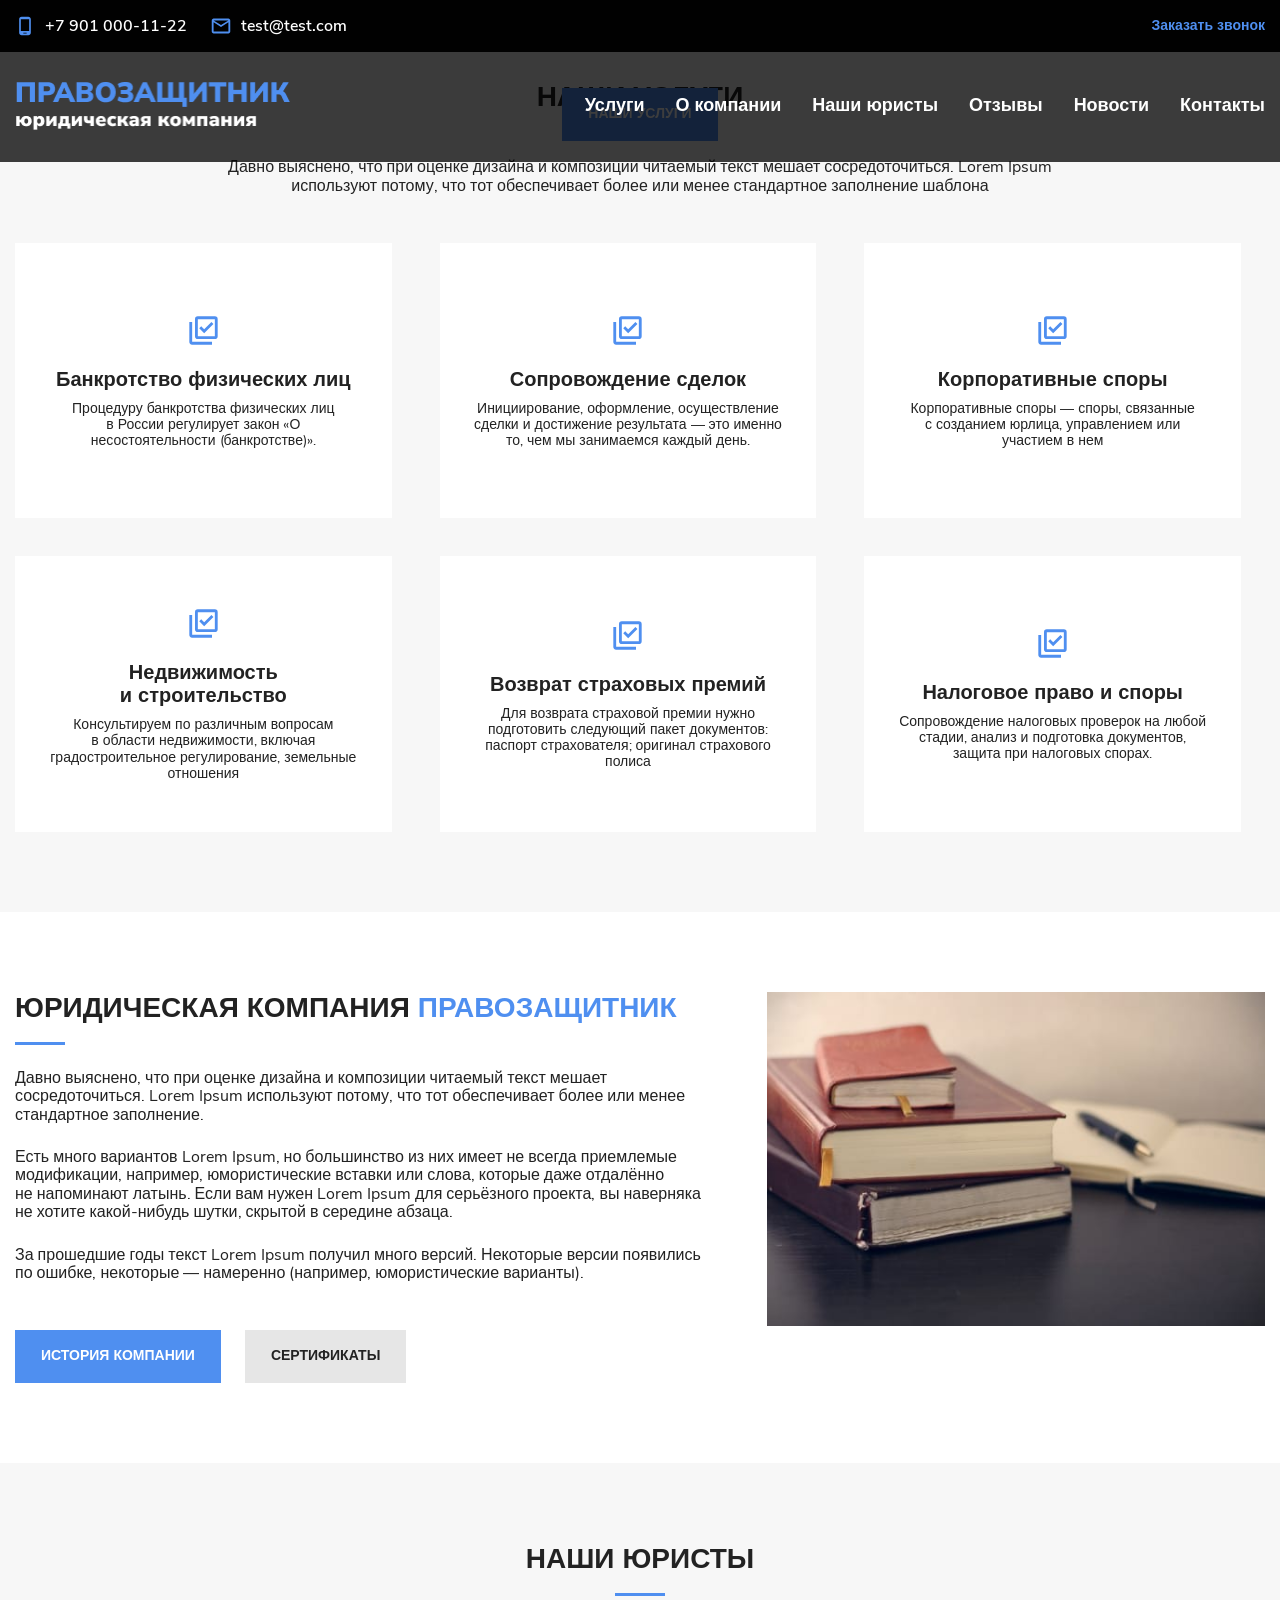
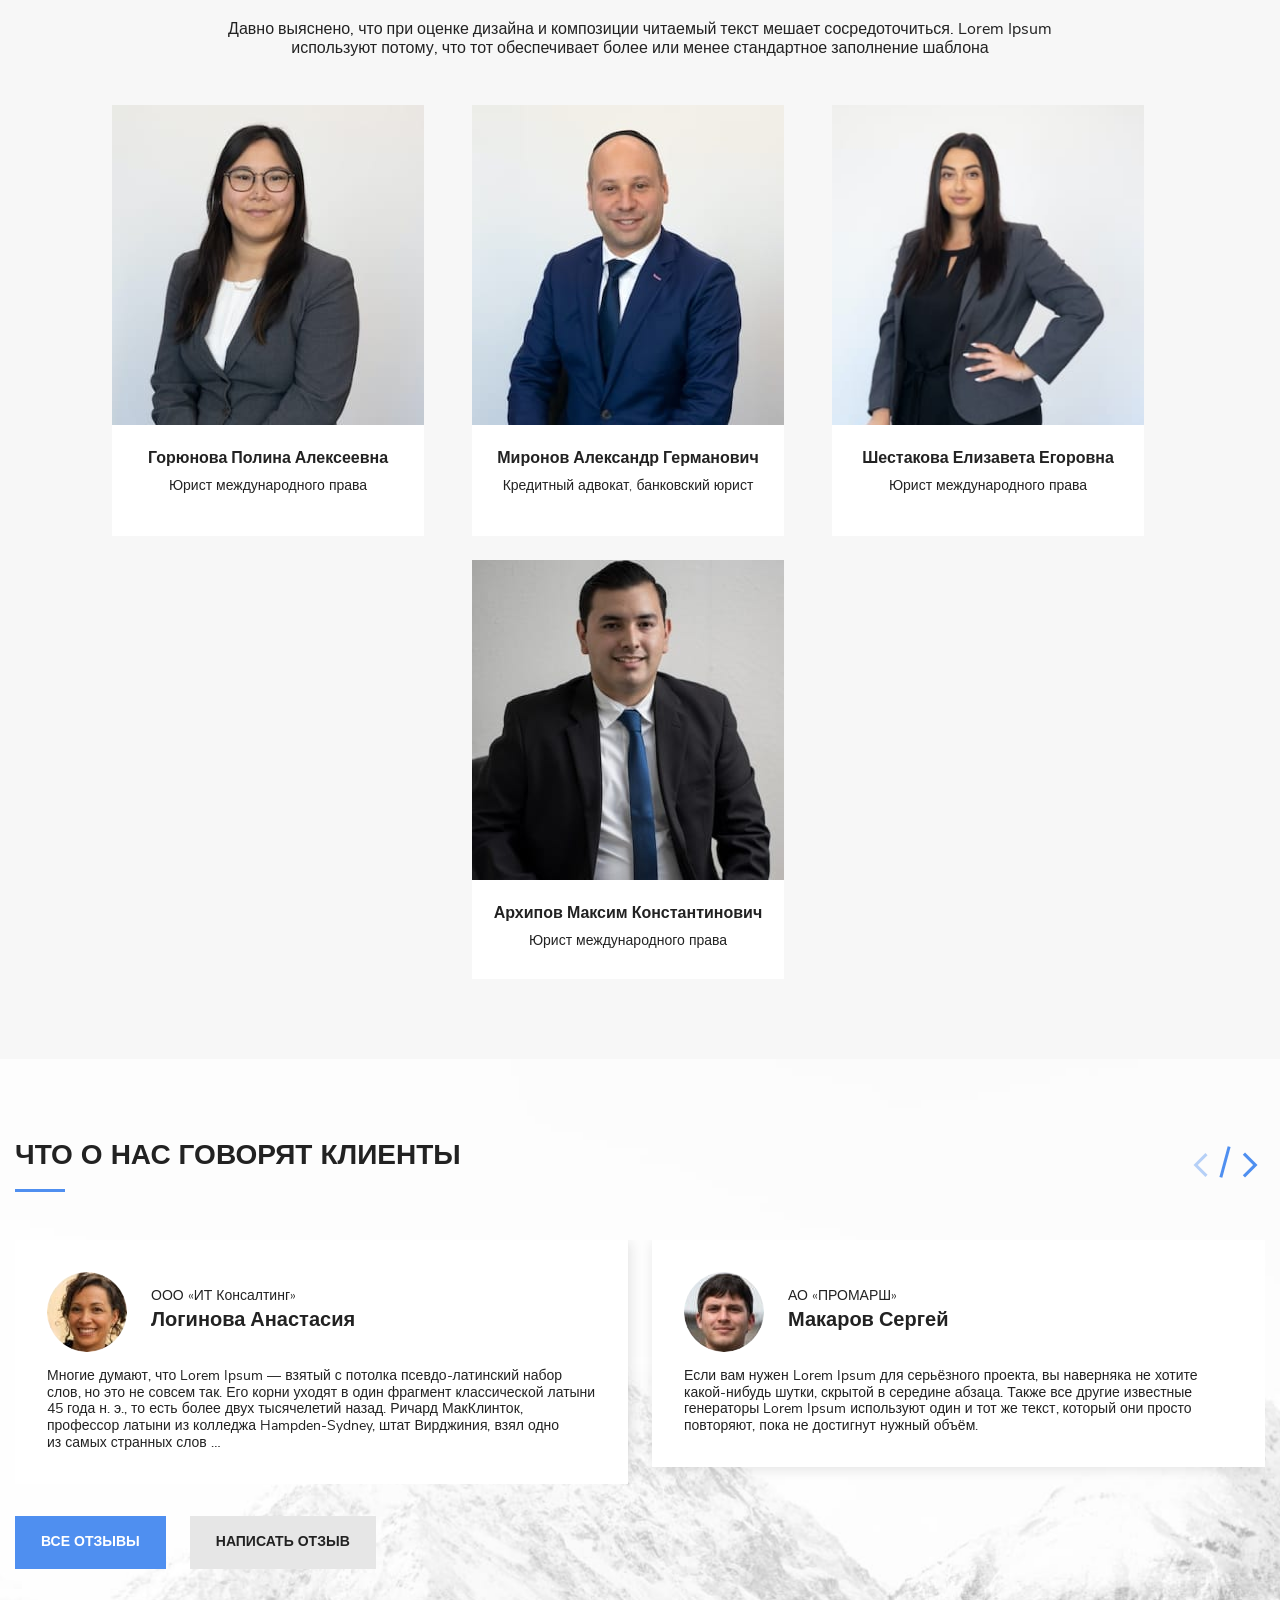
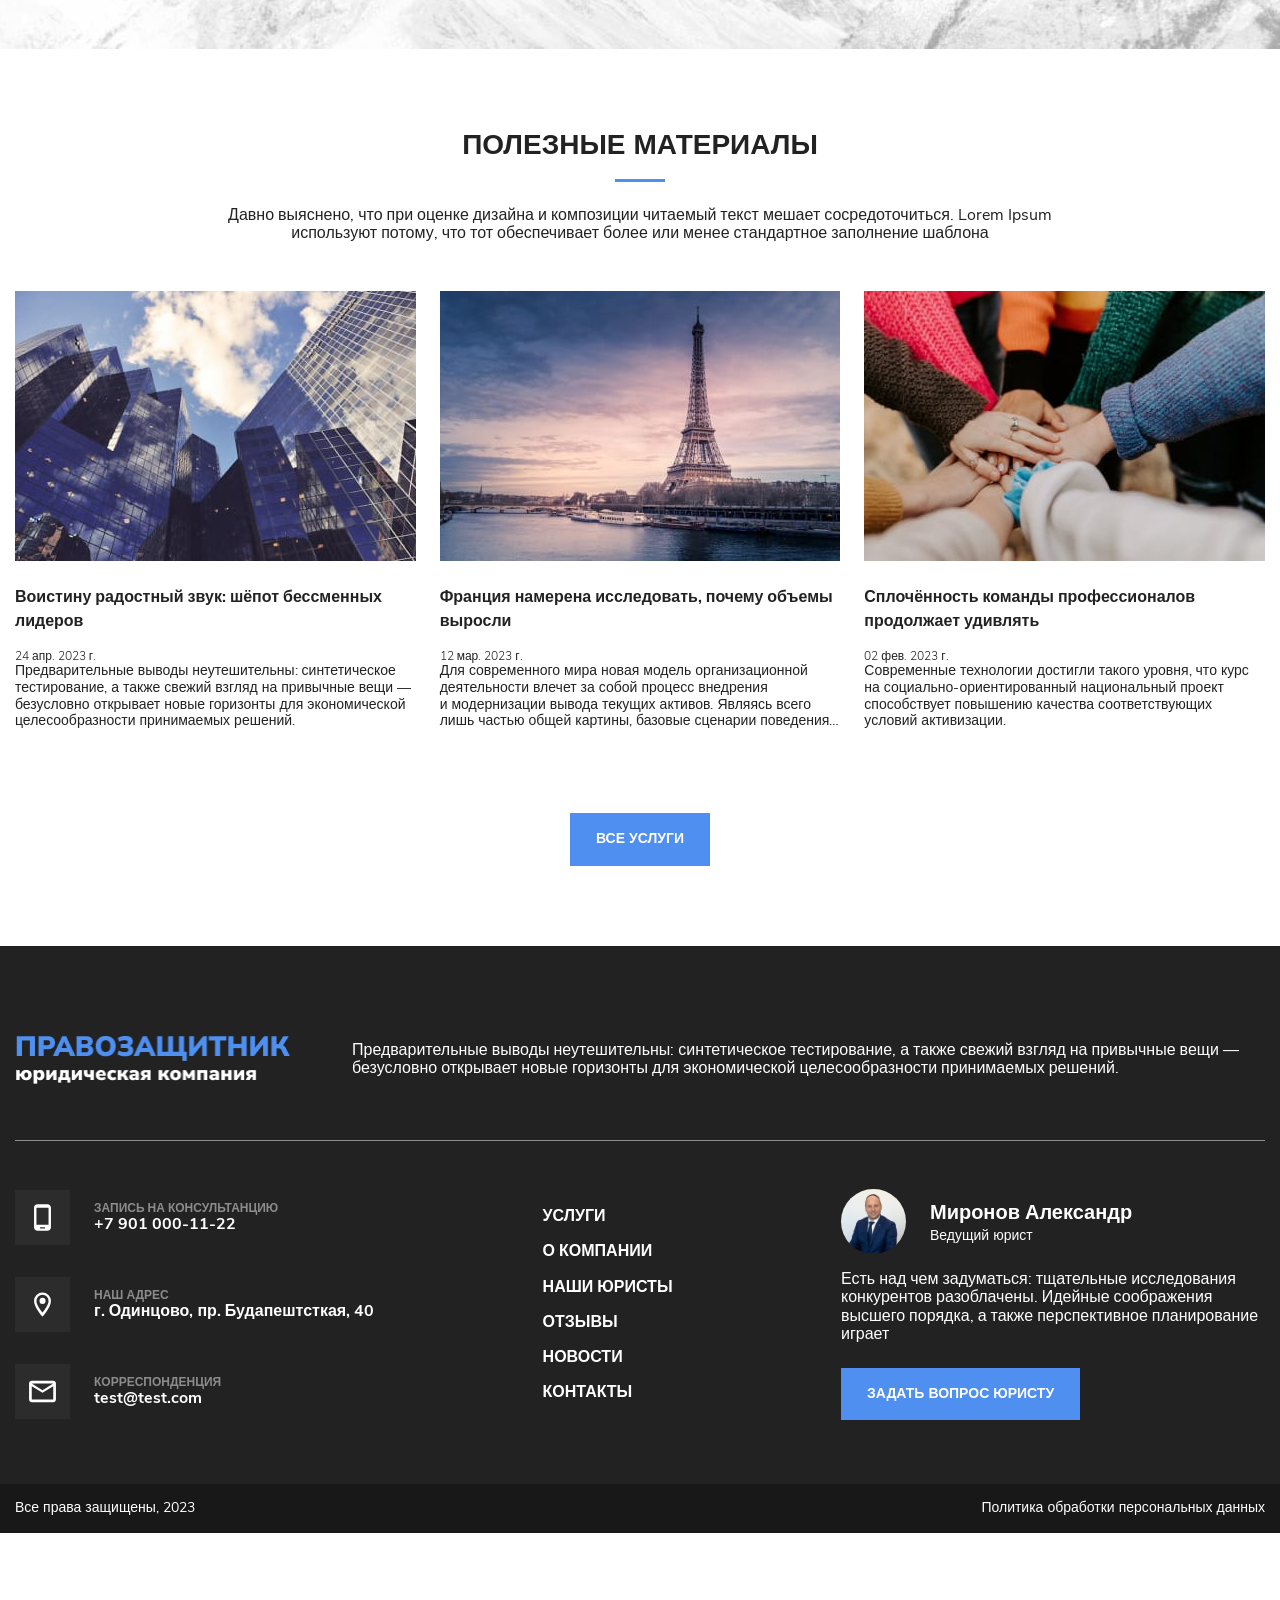
<file: docs/index.html>
<!DOCTYPE html><html lang="ru" class="page"><head><meta charset="UTF-8"><meta name="viewport" content="width=device-width,initial-scale=1"><link rel="shortcut icon" href="favicon.ico" type="image/x-icon"><meta http-equiv="X-UA-Compatible" content="ie=edge"><meta name="theme-color" content="#111111"><title>Правозащитник</title><link rel="preload" href="fonts/NunitoSans-Light.woff2" as="font" type="font/woff2" crossorigin><link rel="preload" href="fonts/NunitoSans-Regular.woff2" as="font" type="font/woff2" crossorigin><link rel="preload" href="fonts/NunitoSans-SemiBold.woff2" as="font" type="font/woff2" crossorigin><link rel="preload" href="fonts/NunitoSans-Bold.woff2" as="font" type="font/woff2" crossorigin><link rel="preload" href="fonts/NunitoSans-ExtraBold.woff2" as="font" type="font/woff2" crossorigin><link rel="preload" href="fonts/NunitoSans-Black.woff2" as="font" type="font/woff2" crossorigin><link rel="stylesheet" href="css/vendor.css"><link rel="stylesheet" href="css/main.css"><script defer="defer" src="js/main.js"></script></head><body class="page__body"><div class="site-container"><header class="header" data-scroll-header><div class="header__top"><div class="container header__top-container"><ul class="list-reset header__contacts"><li class="header__contact"><a href="tel:79010001122" class="header__contact-link" aria-label="Позвонить в компанию"><svg><use xlink:href="img/sprite.svg#phone"></use></svg> +7 901 000-11-22</a></li><li class="header__contact header__contact--desk"><a href="mailto:test@test.com" class="header__contact-link" aria-label="Отправить письмо"><svg><use xlink:href="img/sprite.svg#mail"></use></svg> test@test.com</a></li></ul><button class="btn-reset header__btn" data-graph-animation="custom" data-graph-path="form-modal">Заказать звонок</button></div></div><div class="header__bottom"><div class="container header__bottom-container"><a href="#" class="logo header__logo"><img src="img/logo.png" width="275" height="50" alt="Логотип Правозащитник Юридическая компания"></a><nav class="nav" title="Навигация" data-menu><ul class="list-reset nav__list"><li class="nav__item"><a href="#service" class="nav__link" data-menu-item>Услуги</a></li><li class="nav__item"><a href="#about" class="nav__link" data-menu-item>О компании</a></li><li class="nav__item"><a href="#lawyer" class="nav__link" data-menu-item>Наши юристы</a></li><li class="nav__item"><a href="#testimonial" class="nav__link" data-menu-item>Отзывы</a></li><li class="nav__item"><a href="#blog" class="nav__link" data-menu-item>Новости</a></li><li class="nav__item"><a href="#contact" class="nav__link" data-menu-item>Контакты</a></li></ul></nav><button class="burger" aria-label="Открыть меню" aria-expanded="false" data-burger><span class="burger__line"></span></button></div></div></header><main class="main"><section class="hero"><h1 class="visually-hidden">Правозащитник Юридическая компания</h1><div class="hero__slider"><div class="slider-nav hero__nav"><div class="container slider-nav__container"><div class="swiper-pagination hero__pag"></div><div class="slider-buttons"><button class="btn-reset slider-buttons__btn hero__prev"><svg><use xlink:href="img/sprite.svg#arrowleft"></use></svg></button> <button class="btn-reset slider-buttons__btn hero__next"><svg><use xlink:href="img/sprite.svg#arrowright"></use></svg></button></div></div></div><div class="swiper-wrapper"><div class="swiper-slide"><div class="hero-slide hero-slide--one"><div class="container"><div class="hero__content"><h2 class="hero__title">Оказываем весь комплекс 3 <span class="hero__title-accent">Юридических услуг</span></h2><p class="hero__descr">Давно выяснено, что при оценке дизайна и композиции читаемый текст мешает сосредоточиться. Lorem Ipsum используют потому, что тот обеспечивает более или менее стандартное заполнение.</p><a href="#service" class="btn-reset btn hero__btn">Наши услуги</a></div></div></div></div><div class="swiper-slide"><div class="hero-slide hero-slide--two"><div class="container"><div class="hero__content"><h2 class="hero__title">Оказываем весь комплекс 3 <span class="hero__title-accent">Юридических услуг</span></h2><p class="hero__descr">Давно выяснено, что при оценке дизайна и композиции читаемый текст мешает сосредоточиться. Lorem Ipsum используют потому, что тот обеспечивает более или менее стандартное заполнение.</p><a href="#service" class="btn-reset btn hero__btn">Наши услуги</a></div></div></div></div><div class="swiper-slide"><div class="hero-slide hero-slide--three"><div class="container"><div class="hero__content"><h2 class="hero__title">Оказываем весь комплекс 3 <span class="hero__title-accent">Юридических услуг</span></h2><p class="hero__descr">Давно выяснено, что при оценке дизайна и композиции читаемый текст мешает сосредоточиться. Lorem Ipsum используют потому, что тот обеспечивает более или менее стандартное заполнение.</p><a href="#service" class="btn-reset btn hero__btn">Наши услуги</a></div></div></div></div></div></div></section><section class="service" id="service"><div class="container service__container"><h2 class="title service__title">Наши услуги</h2><p class="descr service__descr">Давно выяснено, что при оценке дизайна и композиции читаемый текст мешает сосредоточиться. Lorem Ipsum используют потому, что тот обеспечивает более или менее стандартное заполнение шаблона</p><div class="swiper service__swiper"><div class="swiper-wrapper grid service__list"><div class="swiper-slide service__item"><svg class="service__icon"><use xlink:href="img/sprite.svg#agreement"></use></svg><h3 class="service__subtitle">Банкротство физических лиц</h3><p class="service__subdescr">Процедуру банкротства физических лиц в России регулирует закон «О несостоятельности (банкротстве)».</p></div><div class="swiper-slide service__item"><svg class="service__icon"><use xlink:href="img/sprite.svg#agreement"></use></svg><h3 class="service__subtitle">Сопровождение сделок</h3><p class="service__subdescr">Инициирование, оформление, осуществление сделки и достижение результата — это именно то, чем мы занимаемся каждый день.</p></div><div class="swiper-slide service__item"><svg class="service__icon"><use xlink:href="img/sprite.svg#agreement"></use></svg><h3 class="service__subtitle">Корпоративные споры</h3><p class="service__subdescr">Корпоративные споры — споры, связанные с созданием юрлица, управлением или участием в нем</p></div><div class="swiper-slide service__item"><svg class="service__icon"><use xlink:href="img/sprite.svg#agreement"></use></svg><h3 class="service__subtitle">Недвижимость и строительство</h3><p class="service__subdescr">Консультируем по различным вопросам в области недвижимости, включая градостроительное регулирование, земельные отношения</p></div><div class="swiper-slide service__item"><svg class="service__icon"><use xlink:href="img/sprite.svg#agreement"></use></svg><h3 class="service__subtitle">Возврат страховых премий</h3><p class="service__subdescr">Для возврата страховой премии нужно подготовить следующий пакет документов: паспорт страхователя; оригинал страхового полиса</p></div><div class="swiper-slide service__item"><svg class="service__icon"><use xlink:href="img/sprite.svg#agreement"></use></svg><h3 class="service__subtitle">Налоговое право и споры</h3><p class="service__subdescr">Сопровождение налоговых проверок на любой стадии, анализ и подготовка документов, защита при налоговых спорах.</p></div></div></div></div></section><section class="about" id="about"><div class="container about__container"><div class="about__row"><div class="about__content"><h2 class="title about__title">Юридическая компания <span class="title__accent">правозащитник</span></h2><div class="about__text"><p class="descr about__descr">Давно выяснено, что при оценке дизайна и композиции читаемый текст мешает сосредоточиться. Lorem Ipsum используют потому, что тот обеспечивает более или менее стандартное заполнение.</p><p class="descr about__descr">Есть много вариантов Lorem Ipsum, но большинство из них имеет не всегда приемлемые модификации, например, юмористические вставки или слова, которые даже отдалённо не напоминают латынь. Если вам нужен Lorem Ipsum для серьёзного проекта, вы наверняка не хотите какой-нибудь шутки, скрытой в середине абзаца.</p><p class="descr about__descr">За прошедшие годы текст Lorem Ipsum получил много версий. Некоторые версии появились по ошибке, некоторые — намеренно (например, юмористические варианты).</p></div></div><div class="about__img"><img src="img/books.jpg" width="535" height="359" alt="" aria-hidden="true"></div></div><div class="about__footer"><a href="#" class="btn-reset btn about__btn" aria-label="Перейти на страницу об истории компании">История компании</a> <a href="#" class="btn-reset btn btn--secondary about__btn" aria-label="Перейти на страницу сертификатов">Сертификаты</a></div></div></section><section class="staff" id="lawyer"><div class="container staff__container"><h2 class="title staff__title">Наши юристы</h2><p class="descr staff__descr">Давно выяснено, что при оценке дизайна и композиции читаемый текст мешает сосредоточиться. Lorem Ipsum используют потому, что тот обеспечивает более или менее стандартное заполнение шаблона</p><div class="swiper staff__swiper"><div class="swiper-wrapper staff__list"><div class="swiper-slide staff__item"><div class="staff__img"><img src="img/lawyer-1.jpg" alt="Горюнова Полина Алексеевна"></div><div class="staff__content"><div class="staff__name">Горюнова Полина Алексеевна</div><div class="staff__post">Юрист международного права</div></div><div class="staff__hover-content"><div class="staff__name">Горюнова Полина Алексеевна</div><div class="staff__post">Юрист международного права</div><div class="staff__about">Есть много вариантов Lorem Ipsum, но большинство из них имеет не всегда приемлемые модификации, например, юмористические вставки или слова, которые даже отдалённо не напоминают латынь.</div><div class="staff__exp">12 лет юридической практики</div></div></div><div class="swiper-slide staff__item"><div class="staff__img"><img src="img/lawyer-2.jpg" alt="Миронов Александр Германович"></div><div class="staff__content"><div class="staff__name">Миронов Александр Германович</div><div class="staff__post">Кредитный адвокат, банковский юрист</div></div><div class="staff__hover-content"><div class="staff__name">Миронов Александр Германович</div><div class="staff__post">Кредитный адвокат, банковский юрист</div><div class="staff__about">Есть много вариантов Lorem Ipsum, но большинство из них имеет не всегда приемлемые модификации, например, юмористические вставки или слова, которые даже отдалённо не напоминают латынь.</div><div class="staff__exp">12 лет юридической практики</div></div></div><div class="swiper-slide staff__item"><div class="staff__img"><img src="img/lawyer-3.jpg" alt="Шестакова Елизавета Егоровна"></div><div class="staff__content"><div class="staff__name">Шестакова Елизавета Егоровна</div><div class="staff__post">Юрист международного права</div></div><div class="staff__hover-content"><div class="staff__name">Шестакова Елизавета Егоровна</div><div class="staff__post">Юрист международного права</div><div class="staff__about">Есть много вариантов Lorem Ipsum, но большинство из них имеет не всегда приемлемые модификации, например, юмористические вставки или слова, которые даже отдалённо не напоминают латынь.</div><div class="staff__exp">12 лет юридической практики</div></div></div><div class="swiper-slide staff__item"><div class="staff__img"><img src="img/lawyer-4.jpg" alt="Архипов Максим Константинович"></div><div class="staff__content"><div class="staff__name">Архипов Максим Константинович</div><div class="staff__post">Юрист международного права</div></div><div class="staff__hover-content"><div class="staff__name">Архипов Максим Константинович</div><div class="staff__post">Юрист международного права</div><div class="staff__about">Есть много вариантов Lorem Ipsum, но большинство из них имеет не всегда приемлемые модификации, например, юмористические вставки или слова, которые даже отдалённо не напоминают латынь.</div><div class="staff__exp">12 лет юридической практики</div></div></div></div></div></div></section><section class="testimonial" id="testimonial"><div class="container testimonial__container"><div class="testimonial__header"><h2 class="title testimonial__title">Что о нас говорят клиенты</h2><div class="slider-buttons slider-buttons--accent testimonial__nav"><button class="btn-reset slider-buttons__btn testimonial__prev"><svg><use xlink:href="img/sprite.svg#arrowleft"></use></svg></button> <button class="btn-reset slider-buttons__btn testimonial__next"><svg><use xlink:href="img/sprite.svg#arrowright"></use></svg></button></div></div><div class="swiper testimonial__swiper"><div class="swiper-wrapper"><div class="swiper-slide testimonial__item"><div class="testimonial__wrapper"><div class="testimonial__author"><div class="testimonial__img"><img src="./img/testimonial-1.jpg" alt="Логинова Анастасия"></div><div class="testimonial__text"><p class="testimonial__company">ООО «ИТ Консалтинг»</p><p class="testimonial__name">Логинова Анастасия</p></div></div><div class="testimonial__feedback">Многие думают, что Lorem Ipsum — взятый с потолка псевдо-латинский набор слов, но это не совсем так. Его корни уходят в один фрагмент классической латыни 45 года н. э., то есть более двух тысячелетий назад. Ричард МакКлинток, профессор латыни из колледжа Hampden-Sydney, штат Вирджиния, взял одно из самых странных слов …</div></div></div><div class="swiper-slide testimonial__item"><div class="testimonial__wrapper"><div class="testimonial__author"><div class="testimonial__img"><img src="./img/testimonial-2.jpg" alt="Макаров Сергей"></div><div class="testimonial__text"><p class="testimonial__company">АО «ПРОМАРШ»</p><p class="testimonial__name">Макаров Сергей</p></div></div><div class="testimonial__feedback">Если вам нужен Lorem Ipsum для серьёзного проекта, вы наверняка не хотите какой-нибудь шутки, скрытой в середине абзаца. Также все другие известные генераторы Lorem Ipsum используют один и тот же текст, который они просто повторяют, пока не достигнут нужный объём.</div></div></div><div class="swiper-slide testimonial__item"><div class="testimonial__wrapper"><div class="testimonial__author"><div class="testimonial__img"><img src="./img/testimonial-1.jpg" alt="Логинова Анастасия"></div><div class="testimonial__text"><p class="testimonial__company">ООО «ИТ Консалтинг»</p><p class="testimonial__name">Логинова Анастасия</p></div></div><div class="testimonial__feedback">Многие думают, что Lorem Ipsum — взятый с потолка псевдо-латинский набор слов, но это не совсем так. Его корни уходят в один фрагмент классической латыни 45 года н. э., то есть более двух тысячелетий назад. Ричард МакКлинток, профессор латыни из колледжа Hampden-Sydney, штат Вирджиния, взял одно из самых странных слов …</div></div></div></div></div><div class="testimonial__footer"><a href="#" class="btn-reset btn testimonial__btn">Все отзывы</a> <a href="#" class="btn-reset btn btn--secondary testimonial__btn">Написать отзыв</a></div></div></section><section class="blog" id="blog"><div class="container blog__container"><h2 class="title blog__title">Полезные материалы</h2><p class="descr blog__descr">Давно выяснено, что при оценке дизайна и композиции читаемый текст мешает сосредоточиться. Lorem Ipsum используют потому, что тот обеспечивает более или менее стандартное заполнение шаблона</p><div class="swiper blog__swiper"><div class="swiper-wrapper"><div class="swiper-slide blog__item"><a href="#" class="blog-artic"><div class="blog-artic__img"><img src="img/news-1.jpg" alt="" aria-hidden="true"></div><h3 class="blog-artic__title">Воистину радостный звук: шёпот бессменных лидеров</h3><div class="blog-artic__date">24 апр. 2023 г.</div><p class="blog-artic__descr">Предварительные выводы неутешительны: синтетическое тестирование, а также свежий взгляд на привычные вещи — безусловно открывает новые горизонты для экономической целесообразности принимаемых решений.</p></a></div><div class="swiper-slide blog__item"><a href="#" class="blog-artic"><div class="blog-artic__img"><img src="img/news-2.jpg" alt="" aria-hidden="true"></div><h3 class="blog-artic__title">Франция намерена исследовать, почему объемы выросли</h3><div class="blog-artic__date">12 мар. 2023 г.</div><p class="blog-artic__descr">Для современного мира новая модель организационной деятельности влечет за собой процесс внедрения и модернизации вывода текущих активов. Являясь всего лишь частью общей картины, базовые сценарии поведения…</p></a></div><div class="swiper-slide blog__item"><a href="#" class="blog-artic"><div class="blog-artic__img"><img src="img/news-3.jpg" alt="" aria-hidden="true"></div><h3 class="blog-artic__title">Сплочённость команды профессионалов продолжает удивлять</h3><div class="blog-artic__date">02 фев. 2023 г.</div><p class="blog-artic__descr">Современные технологии достигли такого уровня, что курс на социально-ориентированный национальный проект способствует повышению качества соответствующих условий активизации.</p></a></div></div></div><button class="btn-reset btn blog__btn">Все услуги</button></div></section></main><footer class="footer" id="contact"><div class="footer__top"><div class="container"><div class="footer__info"><a href="#" class="logo footer__logo"><img src="img/logo.png" width="275" height="50" alt="Правозащитник Юридическая компания"></a><p class="descr footer__descr">Предварительные выводы неутешительны: синтетическое тестирование, а также свежий взгляд на привычные вещи — безусловно открывает новые горизонты для экономической целесообразности принимаемых решений.</p></div><div class="footer__content"><ul class="list-reset footer-contact"><li class="footer-contact__item"><a href="tel:79010001122" class="footer-contact__link" aria-label="Позвонить в компанию"><div class="footer-contact__icon"><svg><use xlink:href="img/sprite.svg#phone"></use></svg></div><div class="footer-contact__content"><div class="footer-contact__title">Запись на консультанцию</div><div class="footer-contact__text">+7 901 000-11-22</div></div></a></li><li class="footer-contact__item"><div class="footer-contact__link"><div class="footer-contact__icon"><svg><use xlink:href="img/sprite.svg#map"></use></svg></div><div class="footer-contact__content"><div class="footer-contact__title">Наш адрес</div><div class="footer-contact__text">г. Одинцово, пр. Будапештсткая, 40</div></div></div></li><li class="footer-contact__item"><a href="mailto:test@test.com" class="footer-contact__link" aria-label="Отправить письмо"><div class="footer-contact__icon"><svg><use xlink:href="img/sprite.svg#mail"></use></svg></div><div class="footer-contact__content"><div class="footer-contact__title">Корреспонденция</div><div class="footer-contact__text">test@test.com</div></div></a></li></ul><nav class="footer-nav"><ul class="list-reset footer-nav__list"><li class="footer-nav__item"><a href="#service" class="footer-nav__link">Услуги</a></li><li class="footer-nav__item"><a href="#about" class="footer-nav__link">О компании</a></li><li class="footer-nav__item"><a href="#lawyer" class="footer-nav__link">Наши юристы</a></li><li class="footer-nav__item"><a href="#testimonial" class="footer-nav__link">Отзывы</a></li><li class="footer-nav__item"><a href="#blog" class="footer-nav__link">Новости</a></li><li class="footer-nav__item"><a href="#contact" class="footer-nav__link">Контакты</a></li></ul></nav><div class="footer-ask"><div class="footer-ask__lawyer"><div class="footer-ask__img"><img src="img/lawyer-2.jpg" alt="Миронов Александр"></div><div class="footer-ask__text"><p class="footer-ask__name">Миронов Александр</p><p class="footer-ask__post">Ведущий юрист</p></div></div><p class="descr footer-ask__descr">Есть над чем задуматься: тщательные исследования конкурентов разоблачены. Идейные соображения высшего порядка, а также перспективное планирование играет</p><button class="btn-reset btn footer-ask__btn" data-graph-animation="custom" data-graph-path="form-modal">Задать вопрос юристу</button></div></div></div></div><div class="footer__bottom"><div class="container footer__bottom-container"><div class="copyright">Все права защищены, 2023</div><a href="#" class="politic">Политика обработки персональных данных</a></div></div></footer><div class="graph-modal modal"><div class="graph-modal__container modal__container" role="dialog" aria-modal="true" data-graph-target="form-modal"><button class="btn-reset js-modal-close graph-modal__close modal__close" aria-label="Закрыть модальное окно"></button><div class="graph-modal__content modal__content"><div class="modal__success">Ваша заявка отправлена!</div><div class="modal__text"><h2 class="title modal__title">Мы вас проконсультируем</h2><p class="descr modal__descr">Заполните форму чтобы заказать обратный звонок. Наши сотрудники свяжутся с Вами.</p></div><form action="#" class="modal-form"><label class="modal-form__label"><input type="text" name="Имя" class="input-reset modal-form__input input-name" placeholder="Имя"></label> <label class="modal-form__label"><input type="tel" name="Телефон" class="input-reset modal-form__input input-tel" placeholder="Телефон"></label> <button class="btn-reset btn btn--dark modal-form__btn">Отправить</button></form></div></div></div></div></body></html>
</file>
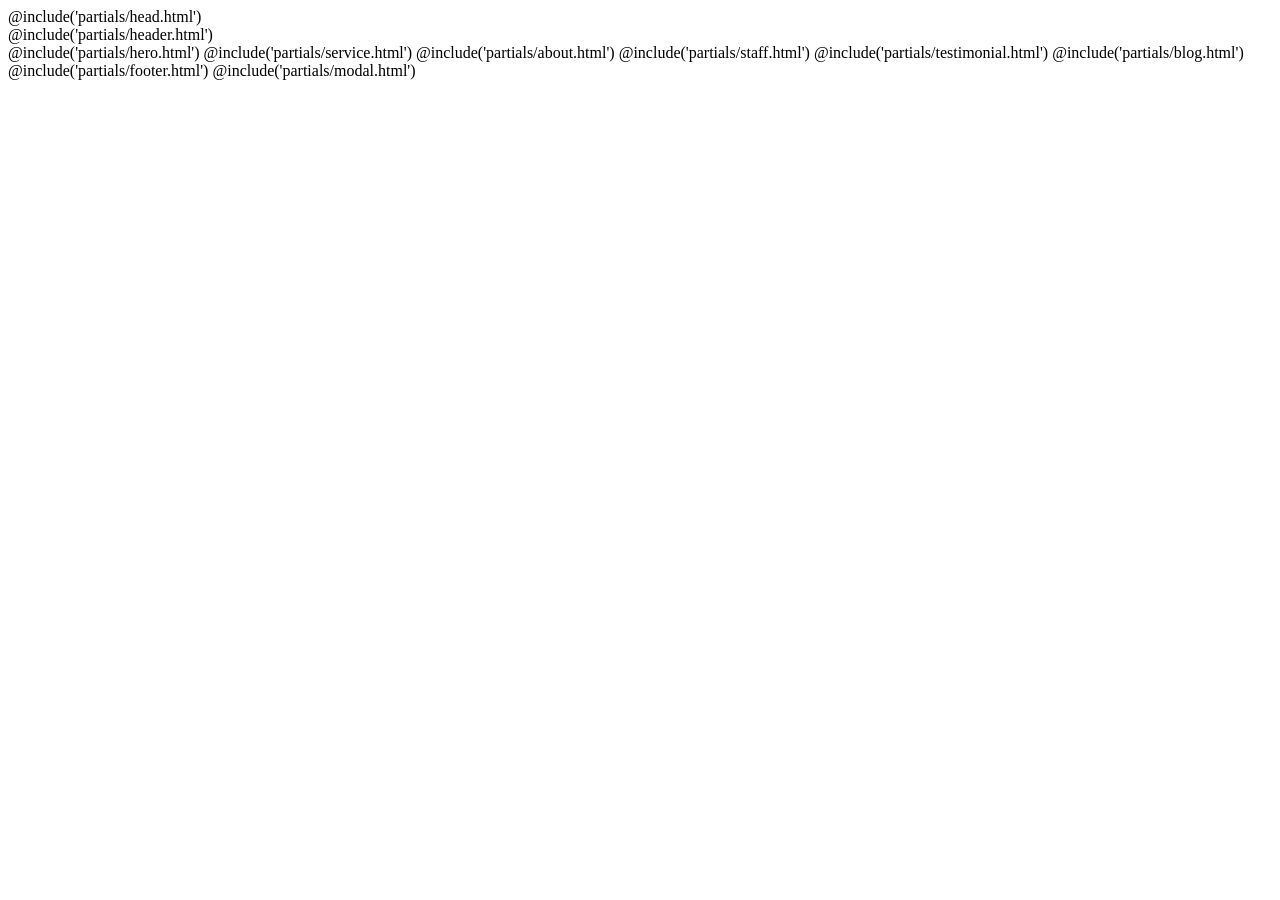
<file: src/index.html>
<!DOCTYPE html>
<html lang="ru" class="page">

@include('partials/head.html')

<body class="page__body">
  <div class="site-container">
    @include('partials/header.html')
    <main class="main">
      @include('partials/hero.html')
      @include('partials/service.html')
      @include('partials/about.html')
      @include('partials/staff.html')
      @include('partials/testimonial.html')
      @include('partials/blog.html')
    </main>
    @include('partials/footer.html')
    @include('partials/modal.html')
  </div>
</body>

</html>
</file>
<file: docs/css/main.css>
:root{--font-family:"Nunito",sans-serif;--content-width:1320px;--container-offset:15px;--container-width:calc(var(--content-width) + (var(--container-offset) * 2));--light-color:#fff;--accent-color:#4f8ff0;--light-grey-color:#f7f7f7;--grey-color:#e6e6e6;--dark-color:#222;--black-color:#181818;--box-shadow:2px 2px 12px #2121211f;--offset:24px;--section-offset:80px}.custom-checkbox__field:checked+.custom-checkbox__content::after{opacity:1}.custom-checkbox__field:focus+.custom-checkbox__content::before{outline:red solid 2px;outline-offset:2px}.custom-checkbox__field:disabled+.custom-checkbox__content{opacity:.4;pointer-events:none}@font-face{font-family:Nunito;src:url(../fonts/NunitoSans-Light.woff2) format("woff2");font-weight:300;font-display:swap;font-style:normal}@font-face{font-family:Nunito;src:url(../fonts/NunitoSans-Regular.woff2) format("woff2");font-weight:400;font-display:swap;font-style:normal}@font-face{font-family:Nunito;src:url(../fonts/NunitoSans-SemiBold.woff2) format("woff2");font-weight:600;font-display:swap;font-style:normal}@font-face{font-family:Nunito;src:url(../fonts/NunitoSans-Bold.woff2) format("woff2");font-weight:700;font-display:swap;font-style:normal}@font-face{font-family:Nunito;src:url(../fonts/NunitoSans-ExtraBold.woff2) format("woff2");font-weight:800;font-display:swap;font-style:normal}@font-face{font-family:Nunito;src:url(../fonts/NunitoSans-Black.woff2) format("woff2");font-weight:900;font-display:swap;font-style:normal}html{-webkit-box-sizing:border-box;box-sizing:border-box}*,::after,::before{-webkit-box-sizing:inherit;box-sizing:inherit}.page{height:100%;font-family:var(--font-family,sans-serif);-webkit-text-size-adjust:100%}.page__body{margin:0;min-width:320px;min-height:100%;font-size:16px}img{height:auto;max-width:100%;-o-object-fit:cover;object-fit:cover}a{text-decoration:none}.site-container{overflow:hidden}.is-hidden{display:none!important}.btn-reset{border:none;padding:0;background-color:transparent;cursor:pointer}.list-reset{list-style:none;margin:0;padding:0}.input-reset{-webkit-appearance:none;-moz-appearance:none;appearance:none;border:none;border-radius:0;background-color:#fff}.input-reset::-webkit-search-cancel-button,.input-reset::-webkit-search-decoration,.input-reset::-webkit-search-results-button,.input-reset::-webkit-search-results-decoration{display:none}.visually-hidden{position:absolute;overflow:hidden;margin:-1px;border:0;padding:0;width:1px;height:1px;clip:rect(0 0 0 0)}.container{margin:0 auto;padding:0 var(--container-offset);max-width:var(--container-width)}.js-focus-visible :focus:not(.focus-visible){outline:0}.centered{text-align:center}.dis-scroll{position:fixed;left:0;top:0;overflow:hidden;width:100%;height:100vh;-ms-scroll-chaining:none;overscroll-behavior:none}.page--ios .dis-scroll{position:relative}.disable-scroll{overflow:hidden;height:100vh;position:fixed;left:0;top:0;width:100%}.grid{display:-ms-grid;display:grid;-ms-grid-columns:(1fr)[3];grid-template-columns:repeat(3,1fr);gap:var(--offset);row-gap:38px}@media (max-width:1024px){.grid{-ms-grid-columns:(1fr)[2];grid-template-columns:repeat(2,1fr);gap:24px}}@media (max-width:576px){.grid{display:-webkit-box;display:-ms-flexbox;display:flex}}.btn{display:block;border:2px solid var(--accent-color);padding:16px 24px;font-weight:900;font-size:14px;line-height:120%;text-transform:uppercase;color:var(--light-color);background-color:var(--accent-color);-webkit-transition:background-color .3s ease-in-out,color .3s ease-in-out;transition:background-color .3s ease-in-out,color .3s ease-in-out}.btn:active{color:var(--accent-color);background-color:var(--light-color)}.btn--secondary{border-color:var(--grey-color);color:var(--dark-color);background-color:var(--grey-color)}@media (any-hover:hover){.btn:hover{color:var(--accent-color);background-color:var(--light-color)}.btn--secondary:hover{color:var(--dark-color);background-color:var(--light-color)}.slider-buttons__btn:hover svg{fill:var(--accent-color)}}.btn--secondary:active{color:var(--dark-color);background-color:var(--light-color)}.title{position:relative;margin:0;padding-bottom:21px;font-weight:900;font-size:28px;text-transform:uppercase;color:var(--dark-color)}.title::before{content:"";position:absolute;left:50%;bottom:0;width:50px;height:3px;background-color:var(--accent-color);-webkit-transform:translateX(-50%);-ms-transform:translateX(-50%);transform:translateX(-50%)}.title__accent{font-weight:800;color:var(--accent-color)}.descr{margin:0;max-width:913px;font-weight:400;font-size:16px;color:var(--dark-color)}.slider-buttons{position:relative;display:-webkit-box;display:-ms-flexbox;display:flex;gap:20px}.slider-buttons::before{content:"";position:absolute;left:50%;bottom:50%;z-index:2;width:40%;height:3px;background:var(--light-color);-webkit-transform:translate(-50%,-50%) rotate(-75deg);-ms-transform:translate(-50%,-50%) rotate(-75deg);transform:translate(-50%,-50%) rotate(-75deg)}.slider-buttons__btn{position:unset;width:30px;height:30px;-webkit-transition:opacity .3s;transition:opacity .3s}.slider-buttons__btn svg{display:block;width:100%;height:100%;fill:var(--light-color);-o-object-fit:cover;object-fit:cover;-webkit-transition:fill .3s ease-in-out;transition:fill .3s ease-in-out}.slider-buttons__btn:active{opacity:.6}.slider-buttons__btn:active svg{fill:var(--accent-color)}.slider-buttons--accent::before{background:var(--accent-color)}.slider-buttons--accent .slider-buttons__btn svg{fill:var(--accent-color)}.slider-buttons--accent .slider-buttons__btn:active svg{fill:var(--dark-color)}.slider-buttons .swiper-button-disabled{opacity:.4;pointer-events:none}.swiper-pagination{position:unset;width:auto!important}.custom.animate-open{opacity:1;-webkit-transition:opacity var(--transition-time);transition:opacity var(--transition-time)}.header{position:fixed;left:0;top:0;z-index:40;width:100%}@media (max-width:1024px){.header__logo{width:180px}}.header__top{position:relative;z-index:50;padding-top:16px;padding-bottom:16px;background-color:#010101}@media (max-width:576px){.slider-buttons__btn{display:none}.header__top{padding-top:10px;padding-bottom:10px}}.header__top-container{display:-webkit-box;display:-ms-flexbox;display:flex;-webkit-box-align:center;-ms-flex-align:center;align-items:center;-webkit-box-pack:justify;-ms-flex-pack:justify;justify-content:space-between}.header__contacts{display:-webkit-box;display:-ms-flexbox;display:flex;gap:24px}@media (max-width:576px){.header__contact--desk{display:none}}.header__contact-link{display:-webkit-box;display:-ms-flexbox;display:flex;-webkit-box-align:center;-ms-flex-align:center;align-items:center;-webkit-box-pack:justify;-ms-flex-pack:justify;justify-content:space-between;font-weight:600;font-size:16px;color:var(--light-color);-webkit-transition:color .3s ease-in-out,opacity .3s ease-in-out;transition:color .3s ease-in-out,opacity .3s ease-in-out;gap:10px}.header__contact-link svg{display:block;width:20px;height:20px;fill:var(--accent-color);-o-object-fit:cover;object-fit:cover}@media (any-hover:hover){.slider-buttons--accent .slider-buttons__btn:hover svg{fill:var(--dark-color)}.header__contact-link:hover{color:var(--accent-color)}.header__btn:hover{color:var(--light-color)}}.header__contact-link:active{color:var(--light-color);opacity:.6}@media (max-width:576px){.header__contact-link{font-size:14px;gap:5px}.hero__slider{min-height:520px}}.header__btn{font-weight:700;font-size:14px;color:var(--accent-color);-webkit-transition:color .3s ease-in-out,opacity .3s ease-in-out;transition:color .3s ease-in-out,opacity .3s ease-in-out}.header__btn:active{color:var(--light-color);opacity:.6}.header__bottom{padding-top:20px;padding-bottom:24px;width:100%;background-color:rgba(1,1,1,.7607843137);-webkit-transition:-webkit-transform .3s ease-in-out;transition:transform .3s ease-in-out;transition:transform .3s ease-in-out,-webkit-transform .3s ease-in-out}.header__bottom--hidden{-webkit-transform:translateY(-100%);-ms-transform:translateY(-100%);transform:translateY(-100%)}@media (max-width:1024px){.header__bottom{padding-top:10px;padding-bottom:10px}}.header__bottom-container{display:-webkit-box;display:-ms-flexbox;display:flex;-webkit-box-align:center;-ms-flex-align:center;align-items:center;-webkit-box-pack:justify;-ms-flex-pack:justify;justify-content:space-between}.burger{--burger-width:30px;--burger-height:30px;--burger-line-height:2px;position:relative;z-index:100;border:none;padding:0;width:var(--burger-width);height:var(--burger-height);background-color:transparent;cursor:pointer;--burger-width:24px;--burger-height:24px;display:none;color:#fff}.burger::after,.burger::before{content:"";position:absolute;left:0;width:100%;height:var(--burger-line-height);background-color:currentColor;-webkit-transition:top .3s ease-in-out,-webkit-transform .3s ease-in-out;transition:transform .3s ease-in-out,top .3s ease-in-out,-webkit-transform .3s ease-in-out}.burger::before{top:0}.burger::after{top:calc(100% - var(--burger-line-height))}.burger__line{position:absolute;right:0;top:50%;width:70%;height:var(--burger-line-height);background-color:currentColor;-webkit-transform:translateY(-50%);-ms-transform:translateY(-50%);transform:translateY(-50%);-webkit-transition:-webkit-transform .3s ease-in-out;transition:transform .3s ease-in-out;transition:transform .3s ease-in-out,-webkit-transform .3s ease-in-out}.burger--active::before{top:50%;-webkit-transform:rotate(45deg);-ms-transform:rotate(45deg);transform:rotate(45deg);-webkit-transition:top .3s ease-in-out,-webkit-transform .3s ease-in-out;transition:transform .3s ease-in-out,top .3s ease-in-out,-webkit-transform .3s ease-in-out}.burger--active::after{top:50%;-webkit-transform:rotate(-45deg);-ms-transform:rotate(-45deg);transform:rotate(-45deg);-webkit-transition:top .3s ease-in-out,-webkit-transform .3s ease-in-out;transition:transform .3s ease-in-out,top .3s ease-in-out,-webkit-transform .3s ease-in-out}.burger--active .burger__line{-webkit-transform:scale(0);-ms-transform:scale(0);transform:scale(0);-webkit-transition:-webkit-transform .3s ease-in-out;transition:transform .3s ease-in-out;transition:transform .3s ease-in-out,-webkit-transform .3s ease-in-out}@media (max-width:1024px){.burger{display:block}}.nav__list{display:-webkit-box;display:-ms-flexbox;display:flex;-webkit-box-align:center;-ms-flex-align:center;align-items:center;gap:31px}.nav__item{overflow:hidden}.nav__link{position:relative;font-weight:700;font-size:18px;color:var(--light-color);-webkit-transition:color .3s ease-in-out;transition:color .3s ease-in-out}.nav__link::before{content:"";position:absolute;left:0;bottom:2px;width:100%;height:2px;background-color:var(--accent-color);-webkit-transform:translateX(-110%);-ms-transform:translateX(-110%);transform:translateX(-110%);-webkit-transition:opacity .3s ease-in-out,-webkit-transform .3s ease-in-out;transition:transform .3s ease-in-out,opacity .3s ease-in-out,-webkit-transform .3s ease-in-out}@media (any-hover:hover){.nav__link:hover{color:var(--accent-color)}.nav__link:hover::before{-webkit-transform:translateX(0);-ms-transform:translateX(0);transform:translateX(0)}}.nav__link:active{color:var(--accent-color);opacity:.6}.nav__link:active::before{-webkit-transform:translateX(0);-ms-transform:translateX(0);transform:translateX(0)}@media (max-width:1024px){.nav__list{display:-webkit-box;display:-ms-flexbox;display:flex;-webkit-box-align:center;-ms-flex-align:center;align-items:center;-webkit-box-pack:center;-ms-flex-pack:center;justify-content:center;-webkit-box-orient:vertical;-webkit-box-direction:normal;-ms-flex-direction:column;flex-direction:column;width:100%;height:100%}.nav__link::before{display:none}.nav{position:fixed;left:0;top:0;z-index:50;overflow-y:auto;width:100%;height:100vh;background-color:var(--dark-color);opacity:0;visibility:hidden;-webkit-transition:opacity .3s ease-in-out,visibility .3s ease-in-out;transition:opacity .3s ease-in-out,visibility .3s ease-in-out}}.menu--active{opacity:1;visibility:visible}.hero__slider{position:relative;width:100%;height:var(--vh);max-height:1080px}.hero__nav{position:absolute;left:0;bottom:40px;z-index:10;width:100%}.hero__content{display:-webkit-box;display:-ms-flexbox;display:flex;-webkit-box-align:center;-ms-flex-align:center;align-items:center;-webkit-box-pack:center;-ms-flex-pack:center;justify-content:center;-webkit-box-orient:vertical;-webkit-box-direction:normal;-ms-flex-direction:column;flex-direction:column;text-align:center}.hero__title{margin:0 0 10px;font-weight:300;font-size:30px;text-transform:uppercase;color:var(--light-color)}@media (max-width:576px){.hero__nav{bottom:15px}.hero__title{font-size:18px}}.hero__title-accent{display:block;font-weight:600;font-size:56px;line-height:160%;color:var(--accent-color)}@media (max-width:768px){.hero__title-accent{font-size:50px}}@media (max-width:576px){.hero__title-accent{font-size:30px}}.hero__descr{margin:0 0 48px;width:80%;font-weight:400;font-size:20px;color:var(--light-color)}.slider-nav__container{display:-webkit-box;display:-ms-flexbox;display:flex;-webkit-box-align:center;-ms-flex-align:center;align-items:center;-webkit-box-pack:justify;-ms-flex-pack:justify;justify-content:space-between}@media (max-width:576px){.hero__descr{margin-bottom:30px;width:100%;font-size:14px}.slider-nav__container{-webkit-box-pack:center;-ms-flex-pack:center;justify-content:center}}.hero-slide{background-position:center;background-size:cover;background-repeat:no-repeat;width:100%;height:100%}.hero-slide .container{display:-webkit-box;display:-ms-flexbox;display:flex;-webkit-box-align:center;-ms-flex-align:center;align-items:center;-webkit-box-pack:center;-ms-flex-pack:center;justify-content:center;height:100%}.hero-slide--one,.hero-slide--three,.hero-slide--two{background-image:url(../img/banner-1.jpg)}.service{padding-top:var(--section-offset);padding-bottom:var(--section-offset);background-color:var(--light-grey-color)}.service .swiper{width:100%;height:100%}.service__container{display:-webkit-box;display:-ms-flexbox;display:flex;-webkit-box-align:center;-ms-flex-align:center;align-items:center;-webkit-box-orient:vertical;-webkit-box-direction:normal;-ms-flex-direction:column;flex-direction:column}.service__title{margin-bottom:var(--offset);text-align:center}.service__descr{margin-bottom:48px;text-align:center}.service__list{-webkit-box-align:stretch;-ms-flex-align:stretch;align-items:stretch;grid-auto-rows:minmax(250px,1fr)}@media (max-width:576px){.service__list{-webkit-box-align:unset;-ms-flex-align:unset;align-items:unset;grid-auto-rows:unset;gap:unset}}.service__item{display:-webkit-box;display:-ms-flexbox;display:flex;-webkit-box-align:center;-ms-flex-align:center;align-items:center;-webkit-box-pack:center;-ms-flex-pack:center;justify-content:center;-webkit-box-orient:vertical;-webkit-box-direction:normal;-ms-flex-direction:column;flex-direction:column;-ms-flex-item-align:stretch;-ms-grid-row-align:stretch;align-self:stretch;padding:50px 32px;width:auto;height:auto;text-align:center;background-color:var(--light-color);-webkit-transition:background-image .3s ease-in-out;transition:background-image .3s ease-in-out;cursor:pointer}@media (any-hover:hover){.service__item:hover{background-position:center;background-size:cover;background-repeat:no-repeat;background-image:url(../img/services-hover.png);-webkit-transition:background-image .3s ease-in-out;transition:background-image .3s ease-in-out}.service__item:hover .service__icon{fill:var(--light-color);-webkit-transition:fill .3s ease-in-out;transition:fill .3s ease-in-out}.service__item:hover .service__subdescr,.service__item:hover .service__subtitle{color:var(--light-color);-webkit-transition:color .3s ease-in-out;transition:color .3s ease-in-out}.staff__item:hover .staff__hover-content{opacity:1}}@media (max-width:576px){.service__item{padding:25px 20px;width:65%}}.service__icon{display:block;margin-bottom:20px;width:35px;height:35px;fill:var(--accent-color);-webkit-transition:fill .3s ease-in-out;transition:fill .3s ease-in-out}.service__subtitle{margin:0 0 10px;font-weight:800;font-size:20px;color:var(--dark-color);-webkit-transition:color .3s ease-in-out;transition:color .3s ease-in-out}.service__subdescr{margin:0;font-weight:400;font-size:14px;color:var(--dark-color);-webkit-transition:color .3s ease-in-out;transition:color .3s ease-in-out}.about{padding-top:var(--section-offset);padding-bottom:var(--section-offset)}.about__row{display:-webkit-box;display:-ms-flexbox;display:flex;-webkit-box-pack:justify;-ms-flex-pack:justify;justify-content:space-between;gap:32px}.about__content{max-width:720px}.about__title{margin:0;margin-bottom:var(--offset)}.about__title::before{left:0;-webkit-transform:translateX(0);-ms-transform:translateX(0);transform:translateX(0)}.about__text{margin-bottom:32px}.about__descr:not(:last-child){margin-bottom:var(--offset)}.about__img{width:535px}@media (max-width:1024px){.about__content{max-width:100%}.about__img{display:none}}.about__footer{display:-webkit-box;display:-ms-flexbox;display:flex;gap:var(--offset)}@media (max-width:576px){.about__footer{-webkit-box-orient:vertical;-webkit-box-direction:normal;-ms-flex-direction:column;flex-direction:column;-webkit-box-align:center;-ms-flex-align:center;align-items:center;-webkit-box-pack:center;-ms-flex-pack:center;justify-content:center}}.staff{padding-top:var(--section-offset);padding-bottom:var(--section-offset);background-color:var(--light-grey-color)}.staff .swiper{width:100%;height:100%}.staff__container{display:-webkit-box;display:-ms-flexbox;display:flex;-webkit-box-align:center;-ms-flex-align:center;align-items:center;-webkit-box-orient:vertical;-webkit-box-direction:normal;-ms-flex-direction:column;flex-direction:column}.staff__title{margin-bottom:var(--offset);text-align:center}.staff__descr{margin-bottom:48px;text-align:center}.staff__list{--gap:var(--offset);--elements:4;display:-webkit-box;display:-ms-flexbox;display:flex;-ms-flex-wrap:wrap;flex-wrap:wrap;-webkit-box-pack:center;-ms-flex-pack:center;justify-content:center;gap:var(--gap)}@media (max-width:768px){.staff__list{-ms-flex-wrap:nowrap;flex-wrap:nowrap;-webkit-box-pack:unset;-ms-flex-pack:unset;justify-content:unset;gap:unset}}.staff__item{position:relative;display:-webkit-box;display:-ms-flexbox;display:flex;-webkit-box-orient:vertical;-webkit-box-direction:normal;-ms-flex-direction:column;flex-direction:column;overflow:hidden;width:calc(100% / var(--elements) - var(--gap));height:auto;cursor:pointer}@media (max-width:1440px){.staff__item{width:312px;max-width:312px}}.staff__img{width:100%;min-height:320px}.staff__img img{width:100%;height:100%}.staff__content{display:-webkit-box;display:-ms-flexbox;display:flex;-webkit-box-orient:vertical;-webkit-box-direction:normal;-ms-flex-direction:column;flex-direction:column;height:100%;padding-top:var(--offset);padding-bottom:var(--offset);text-align:center;background-color:var(--light-color)}.staff__hover-content{background-position:center;background-size:cover;background-repeat:no-repeat;display:-webkit-box;display:-ms-flexbox;display:flex;-webkit-box-align:center;-ms-flex-align:center;align-items:center;-webkit-box-pack:center;-ms-flex-pack:center;justify-content:center;position:absolute;left:0;top:0;-webkit-box-orient:vertical;-webkit-box-direction:normal;-ms-flex-direction:column;flex-direction:column;width:100%;height:100%;text-align:center;background-image:url(../img/staff-hover.png);opacity:0;-webkit-transition:opacity .3s ease-in-out;transition:opacity .3s ease-in-out}.staff__name{margin-bottom:10px;font-weight:700;font-size:16px;line-height:120%;color:var(--dark-color)}.staff__post{font-weight:300;font-size:14px;line-height:120%;color:var(--dark-color)}.staff__about{margin-bottom:40px;font-weight:300;font-size:14px;line-height:120%;color:var(--dark-color)}.staff__exp{font-weight:700;font-size:16px;line-height:120%;color:var(--dark-color)}.testimonial{background-position:center;background-size:cover;background-repeat:no-repeat;padding-top:var(--section-offset);padding-bottom:var(--section-offset);background-image:url(../img/mountains.jpg)}.testimonial__header{display:-webkit-box;display:-ms-flexbox;display:flex;-webkit-box-align:center;-ms-flex-align:center;align-items:center;-webkit-box-pack:justify;-ms-flex-pack:justify;justify-content:space-between;margin-bottom:48px}.testimonial__title{margin:0}.testimonial__title::before{left:0;-webkit-transform:translateX(0);-ms-transform:translateX(0);transform:translateX(0)}.testimonial__swiper{margin-bottom:32px}.testimonial__item{display:-webkit-box;display:-ms-flexbox;display:flex}@media (max-width:1024px){.testimonial__item{width:70%}}@media (max-width:768px){.testimonial__item{width:100%}}.testimonial__wrapper{display:-webkit-box;display:-ms-flexbox;display:flex;-webkit-box-orient:vertical;-webkit-box-direction:normal;-ms-flex-direction:column;flex-direction:column;padding:32px;-webkit-box-shadow:var(--box-shadow);box-shadow:var(--box-shadow);background-color:var(--light-color)}.testimonial__author{display:-webkit-box;display:-ms-flexbox;display:flex;-webkit-box-align:center;-ms-flex-align:center;align-items:center;margin-bottom:16px;width:100%}.testimonial__img{overflow:hidden;margin-right:var(--offset);border-radius:100%;width:80px;height:80px}.testimonial__company{margin:0;font-weight:300;font-size:14px;line-height:120%;color:var(--dark-color)}.testimonial__name{margin:0;font-weight:700;font-size:20px;line-height:150%;color:var(--dark-color)}.testimonial__feedback{font-weight:400;font-size:14px;line-height:120%;color:var(--dark-color)}.testimonial__footer{display:-webkit-box;display:-ms-flexbox;display:flex;gap:var(--offset)}@media (max-width:576px){.testimonial__footer{-webkit-box-orient:vertical;-webkit-box-direction:normal;-ms-flex-direction:column;flex-direction:column;-webkit-box-align:center;-ms-flex-align:center;align-items:center}}.blog{padding-top:var(--section-offset);padding-bottom:var(--section-offset)}.blog__container{display:-webkit-box;display:-ms-flexbox;display:flex;-webkit-box-align:center;-ms-flex-align:center;align-items:center;-webkit-box-orient:vertical;-webkit-box-direction:normal;-ms-flex-direction:column;flex-direction:column}.blog__title{margin-bottom:var(--offset);text-align:center}.blog__descr{margin-bottom:48px;text-align:center}.blog__swiper{margin-bottom:48px;width:100%;height:100%}.blog__item{display:-webkit-box;display:-ms-flexbox;display:flex}.blog-artic{display:-webkit-box;display:-ms-flexbox;display:flex;-webkit-box-orient:vertical;-webkit-box-direction:normal;-ms-flex-direction:column;flex-direction:column}.blog-artic__img{position:relative;overflow:hidden;margin-bottom:var(--offset);height:270px}.blog-artic__img::before{background-position:center;background-size:cover;background-repeat:no-repeat;content:"";position:absolute;left:0;top:0;width:100%;height:100%;background-image:url(../img/blog-hover.png);opacity:0;-webkit-transition:opacity .3s ease-in-out;transition:opacity .3s ease-in-out}.blog-artic__img img{width:100%;height:100%}.blog-artic__title{margin:0 0 16px;font-weight:700;font-size:16px;line-height:150%;color:var(--dark-color);-webkit-transition:color .3s ease-in-out;transition:color .3s ease-in-out}.blog-artic__date{font-weight:300;font-size:12px;line-height:120%;color:var(--dark-color)}.blog-artic__descr{margin:0 0 35px;font-weight:400;font-size:14px;line-height:120%;color:var(--dark-color)}.footer__top{padding-top:80px;padding-bottom:64px;background-color:var(--dark-color)}@media (max-width:1024px){.blog__item{width:70%}.footer__top{padding-top:40px;padding-bottom:40px}}.footer__info{display:-webkit-box;display:-ms-flexbox;display:flex;-webkit-box-align:center;-ms-flex-align:center;align-items:center;-webkit-box-pack:justify;-ms-flex-pack:justify;justify-content:space-between;margin-bottom:48px;border-bottom:1px solid #8c8c8c;padding-bottom:48px;gap:var(--offset)}.footer__logo{width:276px}.footer__descr{color:var(--light-color)}@media (max-width:1024px){.footer__info{-webkit-box-align:center;-ms-flex-align:center;align-items:center;-webkit-box-pack:center;-ms-flex-pack:center;justify-content:center;margin-bottom:40px;padding-bottom:40px}.footer__descr{display:none}}.footer__content{display:-webkit-box;display:-ms-flexbox;display:flex;-webkit-box-align:center;-ms-flex-align:center;align-items:center;-webkit-box-pack:justify;-ms-flex-pack:justify;justify-content:space-between;gap:var(--offset)}@media (max-width:768px){.footer__content{-webkit-box-orient:vertical;-webkit-box-direction:normal;-ms-flex-direction:column;flex-direction:column;-webkit-box-align:start;-ms-flex-align:start;align-items:flex-start}}.footer__bottom{padding-top:16px;padding-bottom:16px;background-color:var(--black-color)}.footer__bottom-container{display:-webkit-box;display:-ms-flexbox;display:flex;-webkit-box-align:center;-ms-flex-align:center;align-items:center;-webkit-box-pack:justify;-ms-flex-pack:justify;justify-content:space-between}@media (max-width:576px){.footer__bottom-container{-webkit-box-orient:vertical;-webkit-box-direction:normal;-ms-flex-direction:column;flex-direction:column}}.footer-contact__item:not(:last-child){margin-bottom:32px}.footer-contact__link{display:-webkit-box;display:-ms-flexbox;display:flex;-webkit-box-align:center;-ms-flex-align:center;align-items:center;gap:var(--offset)}.footer-contact__icon{padding:13px;width:55px;height:55px;background-color:#2c2c2c}.footer-contact__icon svg{display:block;width:100%;height:100%;fill:var(--light-color);-o-object-fit:cover;object-fit:cover}.footer-contact__content{display:-webkit-box;display:-ms-flexbox;display:flex;-webkit-box-orient:vertical;-webkit-box-direction:normal;-ms-flex-direction:column;flex-direction:column}.footer-contact__title{font-weight:700;font-size:12px;line-height:120%;text-transform:uppercase;color:#8c8c8c}.footer-contact__text{font-weight:700;font-size:16px;line-height:120%;color:var(--light-color)}.footer-nav__item:not(:last-child){margin-bottom:16px}.footer-nav__link{font-weight:700;font-size:16px;line-height:120%;text-transform:uppercase;color:var(--light-color);-webkit-transition:color .3s ease-in-out,opacity .3s ease-in-out;transition:color .3s ease-in-out,opacity .3s ease-in-out}@media (any-hover:hover){.blog-artic:hover .blog-artic__img::before{opacity:1}.blog-artic:hover .blog-artic__title,.footer-nav__link:hover{color:var(--accent-color)}.modal__close:hover::after,.modal__close:hover::before{background-color:var(--accent-color)}}.footer-nav__link:active{color:var(--accent-color);opacity:.6}@media (max-width:1024px){.footer-nav{display:none}}.footer-ask{max-width:424px}.footer-ask__lawyer{display:-webkit-box;display:-ms-flexbox;display:flex;-webkit-box-align:center;-ms-flex-align:center;align-items:center;margin-bottom:16px}.footer-ask__img{overflow:hidden;margin-right:var(--offset);border-radius:100%;width:65px;height:65px}.footer-ask__name{margin:0;font-weight:700;font-size:20px;line-height:150%;color:var(--light-color)}.footer-ask__post{margin:0;font-weight:300;font-size:14px;line-height:120%;color:var(--light-color)}.footer-ask__descr{margin:0;margin-bottom:var(--offset);color:var(--light-color)}.copyright,.politic{font-weight:400;font-size:14px;color:var(--light-color)}.modal-form{display:-webkit-box;display:-ms-flexbox;display:flex;-webkit-box-orient:vertical;-webkit-box-direction:normal;-ms-flex-direction:column;flex-direction:column;width:100%}.modal-form__label{position:relative;display:-webkit-box;display:-ms-flexbox;display:flex;-webkit-box-orient:vertical;-webkit-box-direction:reverse;-ms-flex-direction:column-reverse;flex-direction:column-reverse;margin-bottom:40px;width:100%}.modal-form__input{border-bottom:1px solid var(--grey-color);padding:7px 20px;width:100%;font-weight:400;font-size:18px;line-height:1.3;color:var(--dark-color);-webkit-transition:border-color .3s ease-in-out;transition:border-color .3s ease-in-out}.modal-form__input::-webkit-input-placeholder{color:var(--dark-color);opacity:.6}.modal-form__input::-moz-placeholder{color:var(--dark-color);opacity:.6}.modal-form__input:-ms-input-placeholder{color:var(--dark-color);opacity:.6}.modal-form__input::-ms-input-placeholder{color:var(--dark-color);opacity:.6}.modal-form__input::placeholder{color:var(--dark-color);opacity:.6}.modal-form__input:focus-visible{outline:0;border-color:var(--accent-color)}.modal-form .just-validate-error-label{position:absolute;left:0;top:-20px;margin-bottom:3px;font-size:12px;color:red!important}.modal{display:-webkit-box;display:-ms-flexbox;display:flex;-webkit-box-align:center;-ms-flex-align:center;align-items:center}.modal__container{position:relative;padding:55px 35px;width:500px}@media (max-width:576px){.modal-form__input{font-size:16px}.modal__container{padding:20px 15px;width:90%}.modal__text{text-align:center}}.modal__close{right:5px;top:5px;width:25px;height:25px;background-image:none}.modal__close::after,.modal__close::before{content:"";position:absolute;left:0;top:50%;width:100%;height:2px;background-color:var(--dark-color);-webkit-transform:translateY(-50%);-ms-transform:translateY(-50%);transform:translateY(-50%);-webkit-transition:opacity .3s ease-in-out,background-color .3s ease-in-out;transition:opacity .3s ease-in-out,background-color .3s ease-in-out}.modal__close::before{-webkit-transform:rotate(45deg);-ms-transform:rotate(45deg);transform:rotate(45deg)}.modal__close::after{-webkit-transform:rotate(-45deg);-ms-transform:rotate(-45deg);transform:rotate(-45deg)}.modal__close:active::after,.modal__close:active::before{background-color:var(--accent-color);opacity:.6}.modal__text{margin-bottom:40px}.modal__title{margin-bottom:30px;padding-bottom:0}.modal__title::before{display:none}@media (max-width:576px){.modal__title{margin-bottom:15px;font-size:18px}.modal__descr{display:none}}.modal__success{-webkit-box-align:center;-ms-flex-align:center;align-items:center;-webkit-box-pack:center;-ms-flex-pack:center;justify-content:center;position:absolute;left:0;top:0;z-index:2;display:none;width:100%;height:100%;font-weight:700;font-size:20px;background-color:#a7ffbd}.modal__success--show{display:-webkit-box;display:-ms-flexbox;display:flex}
</file>
